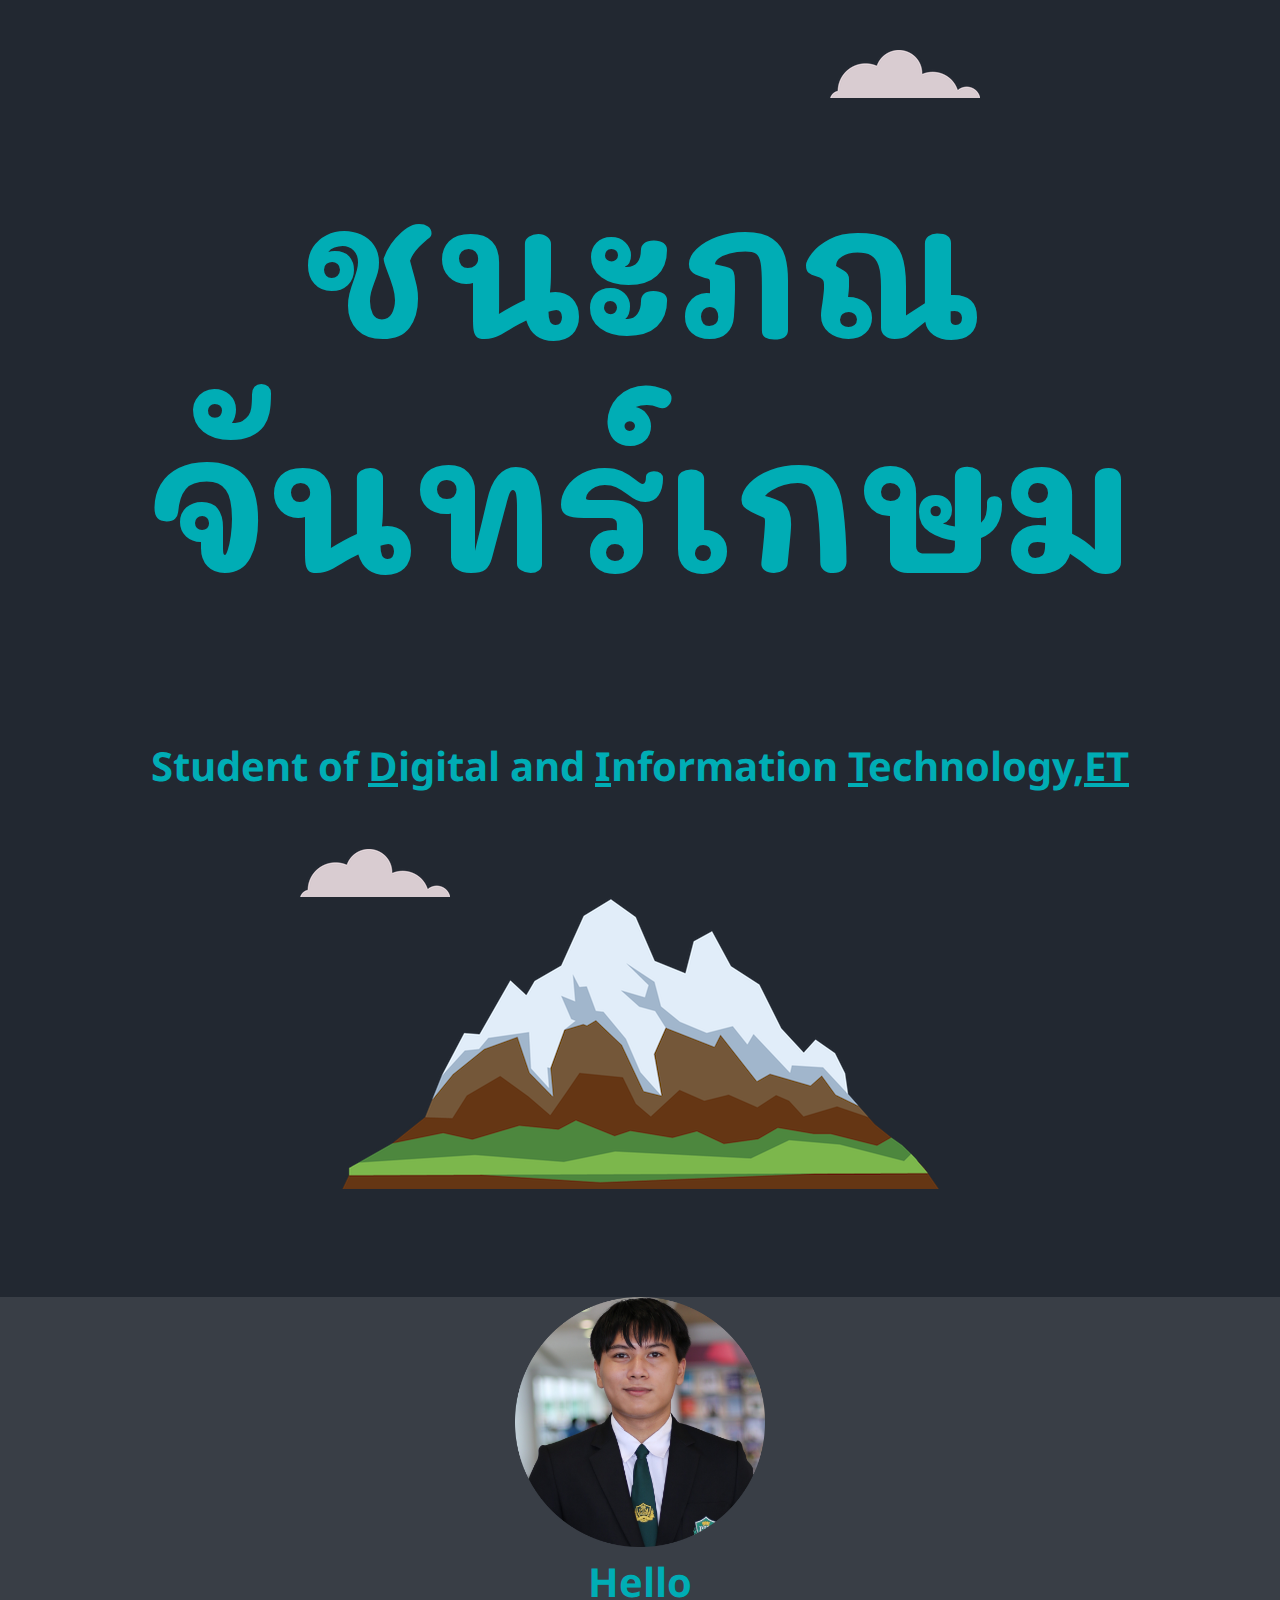
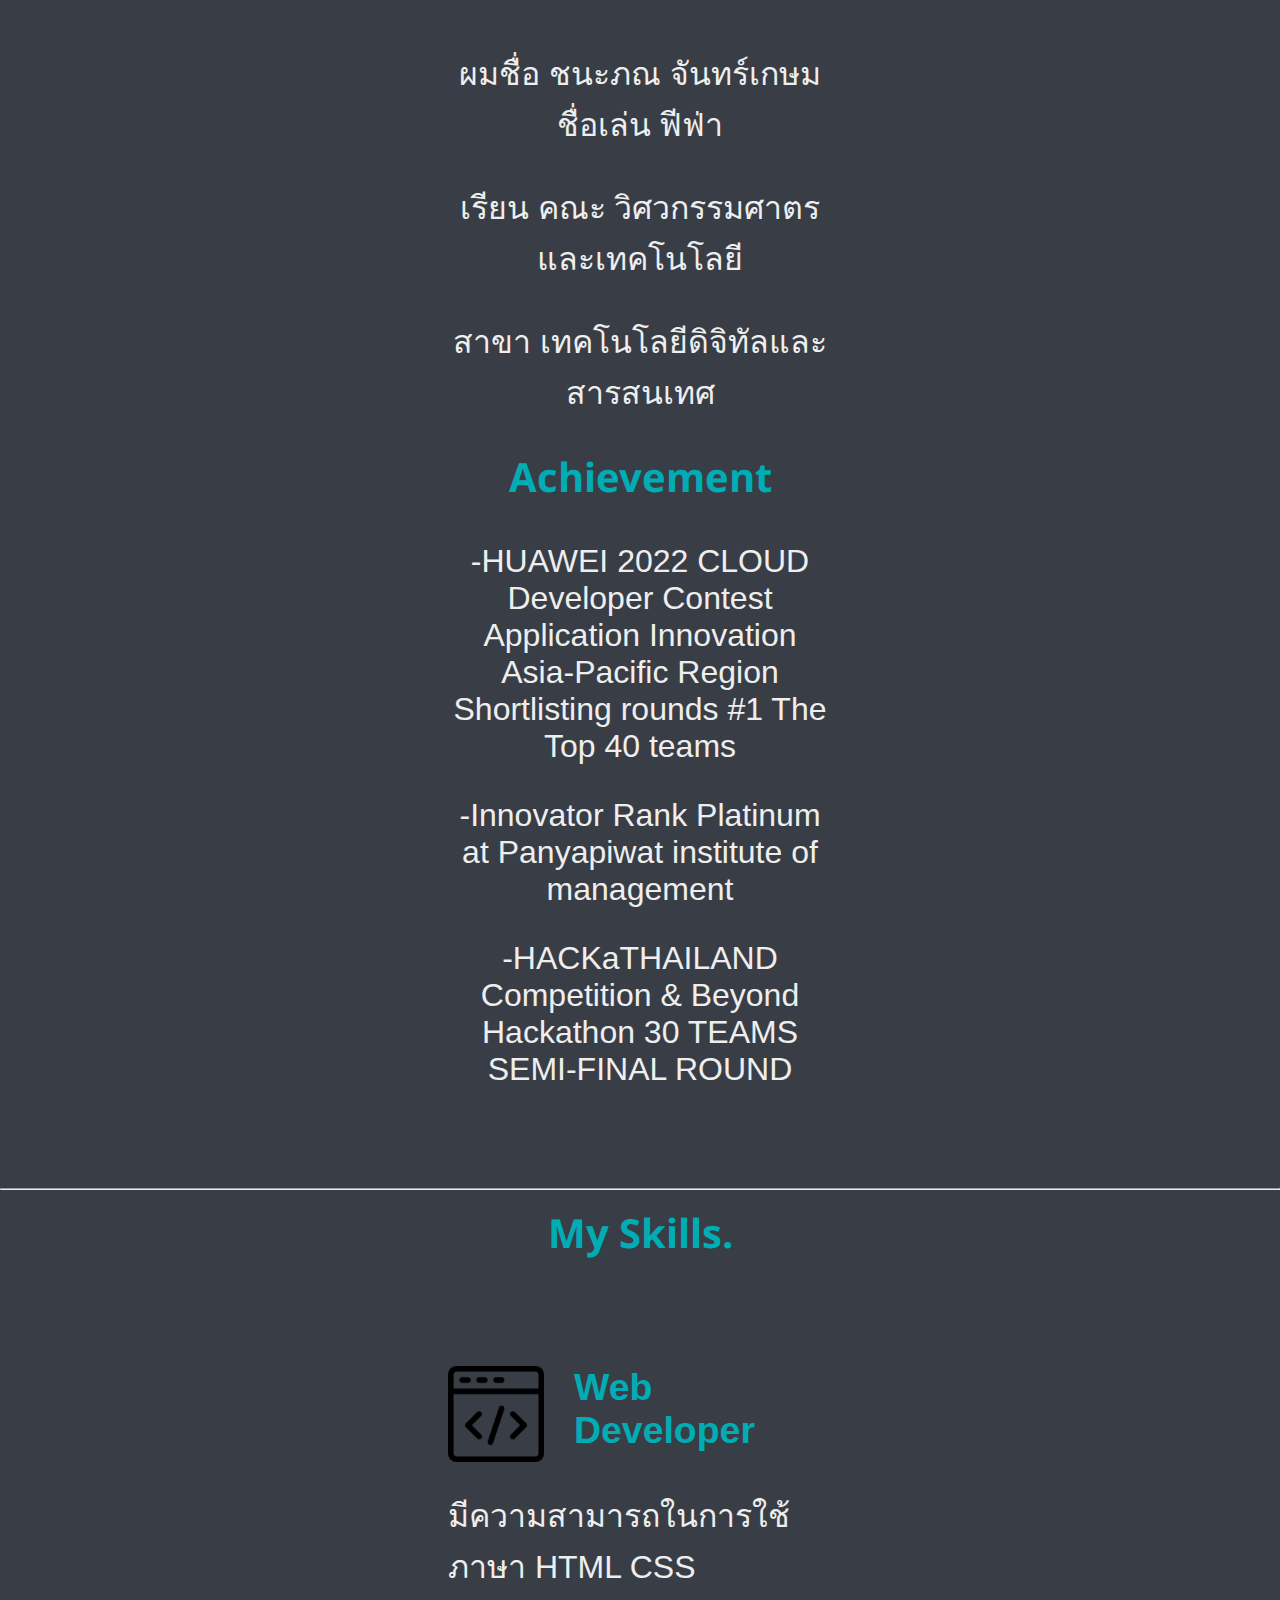
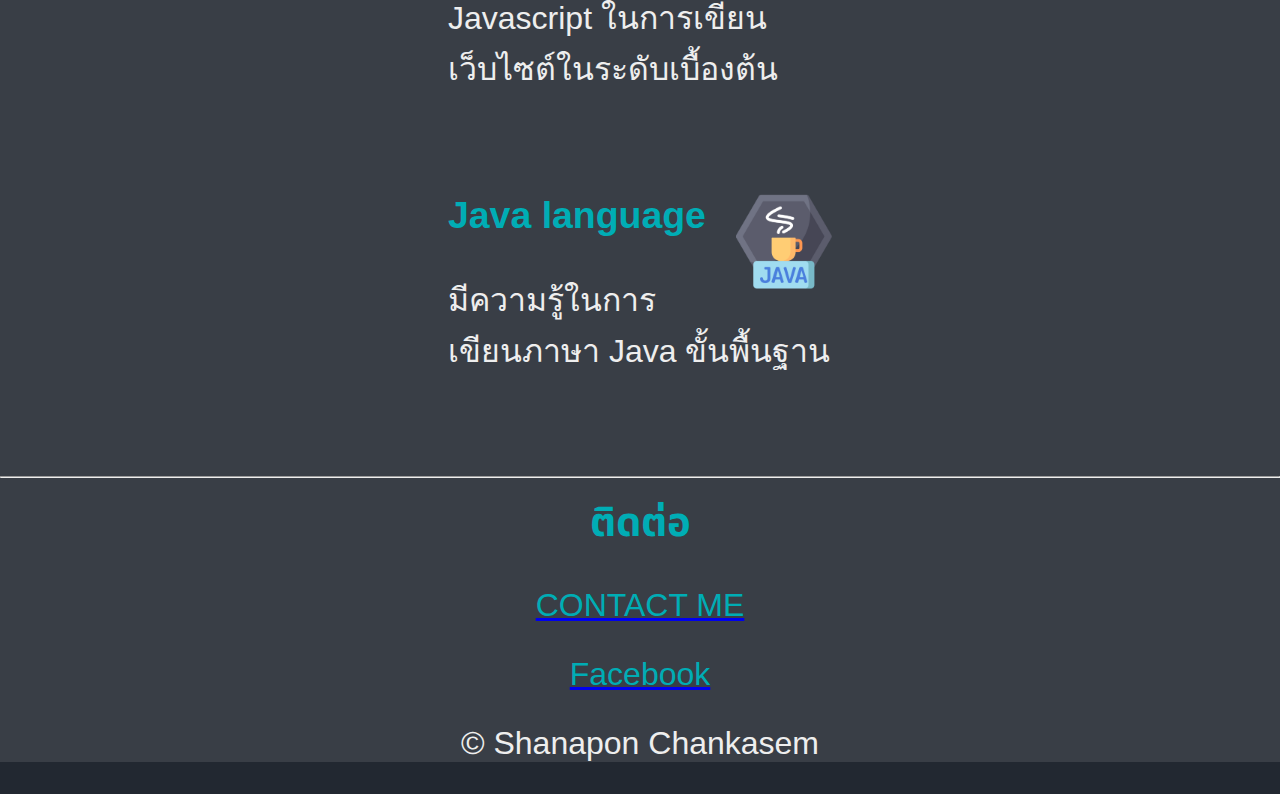
<file: index.html>
<!DOCTYPE html>
<html lang="en" dir="ltr">
  <head>
    <meta charset="utf-8">
    <title>I'm Shanapon Chankasem</title>
    <link rel="icon" type="image/png" href="favicon.ico">
    <link rel="stylesheet" href="CSS\main.css">
    <link rel="preconnect" href="https://fonts.googleapis.com">
    <link rel="preconnect" href="https://fonts.gstatic.com" crossorigin>
    <link href="https://fonts.googleapis.com/css2?family=Mali&family=Noto+Sans+Thai&display=swap" rel="stylesheet">
  </head>
  <body>
  <div class="top-container">
        <img class="top-cloud" src="image\cloud.png" alt="">
    <h1>ชนะภณ จันทร์เกษม</h1>
        <h2>Student of <u>D</u>igital and <u>I</u>nformation <u>T</u>echnology,<u>ET</u></h2>
        <img class ="bottom-cloud" src="image\cloud.png" alt="">
        <img src="image\mountain.png" alt="">

  </div>
  <div class="middle-container">
    <div class="profile">
    <img class="profile-image" src="image\1.png" alt="Shanapon Resume Image" width="250" height="250">
      <h2>Hello</h2>
      <p class="descript">ผมชื่อ ชนะภณ จันทร์เกษม ชื่อเล่น ฟีฟ่า</p>
      <p class="descript">เรียน คณะ วิศวกรรมศาตรและเทคโนโลยี</p>
      <p class="descript">สาขา เทคโนโลยีดิจิทัลและสารสนเทศ</p>
      <h2>Achievement</h2>
      <p class="descript">-HUAWEI 2022 CLOUD Developer Contest Application Innovation Asia-Pacific Region Shortlisting rounds #1 The Top 40 teams </p>
      <p class="descript">-Innovator Rank Platinum at Panyapiwat institute of management</p>
      <p class="descript">-HACKaTHAILAND Competition & Beyond Hackathon 30 TEAMS SEMI-FINAL ROUND</p>
    </div>
    <hr>
    <div class="skills">
      <h2>My Skills.</h2>
      <div class="skill">
        <img class="html-img" src="image\html.png" alt="">
        <h3>Web Developer</h3>
        <p class="descript">มีความสามารถในการใช้ภาษา HTML CSS Javascript ในการเขียนเว็บไซต์ในระดับเบื้องต้น</p>
      </div>
      <div class="skill-row">
        <img class="java-img" src="image\java.png" alt="">
        <h3>Java language</h3>
        <p class="descript">มีความรู้ในการเขียนภาษา Java ขั้นพื้นฐาน</p>
      </div>
    </div>
    <hr>
    <div class="contact-me">
      <h2>ติดต่อ</h2>
      <a class="btn" href="contact.html"><p class="contact">CONTACT ME</p></a>
      <a class="footer-link" href="https://web.facebook.com/zBlueSoulsz"><p class="contact">Facebook</p></a>
        <p class="descript">© Shanapon Chankasem</p>
    </div>
  </body>
</html>
</file>
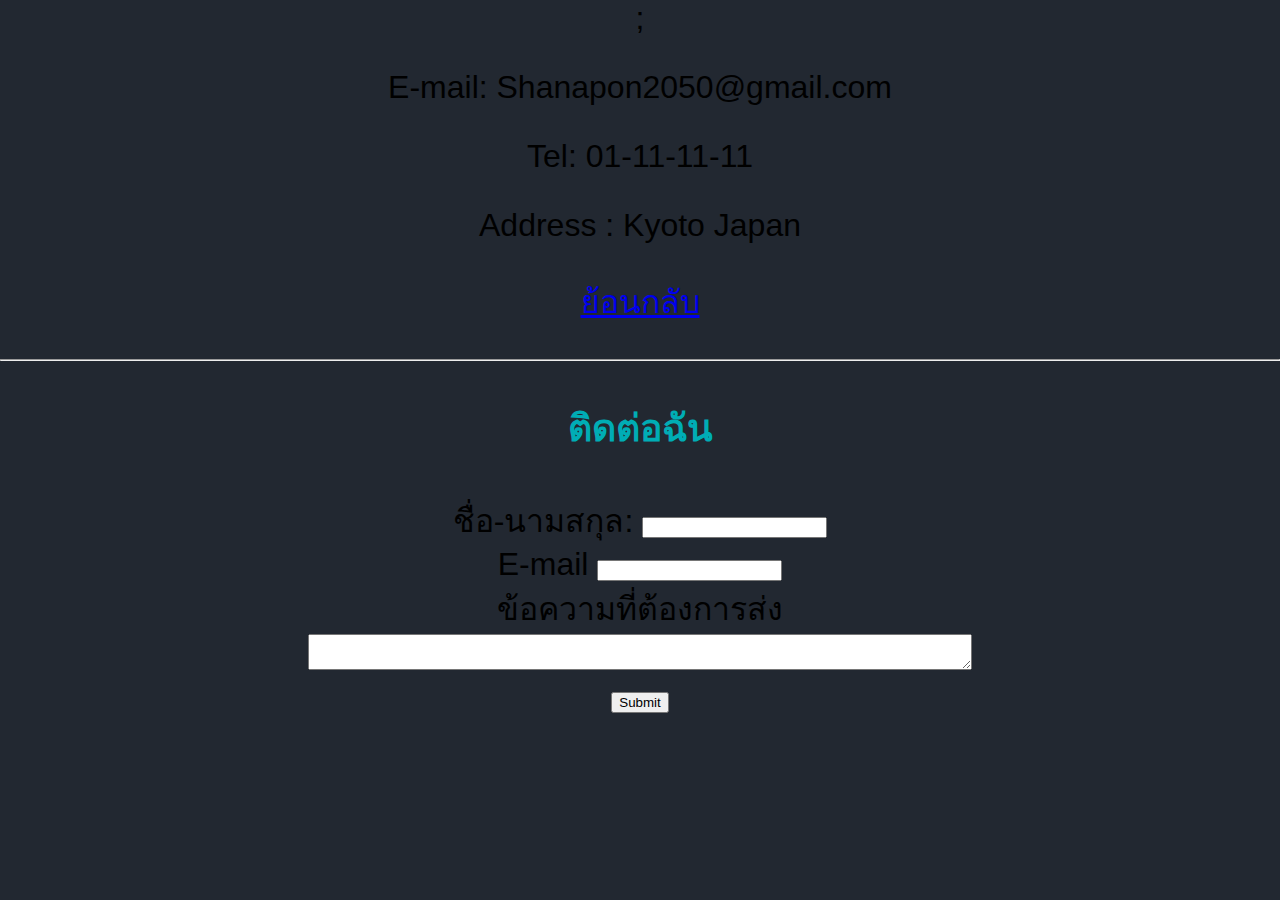
<file: contact.html>
<!DOCTYPE html>
<html lang="en" dir="ltr">
  <head>
    <link rel="stylesheet" href="CSS\main.css">;
    <meta charset="utf-8">
    <title>My Contact</title>
  </head>
  <body>
  <p>E-mail: Shanapon2050@gmail.com</p>
  <p>Tel: 01-11-11-11</p>
  <p>Address : Kyoto Japan</p>
  <p><a href="index.html">ย้อนกลับ</a></p>
<hr>
<h3>ติดต่อฉัน</h3>
<form class="" action="mailto:shanapon2545@gmail.com" method="post">
  <label>ชื่อ-นามสกุล:</label>
  <input type="text" name="name_surname" value=""><br>
  <label>E-mail</label>
  <input type="email" name="e-mail" value=""><br>
  <label>ข้อความที่ต้องการส่ง</label><br>
  <textarea name="name" row="8" cols="80"></textarea><br>
  <input type="submit" name="">
</form>
  </body>
</html>
</file>
